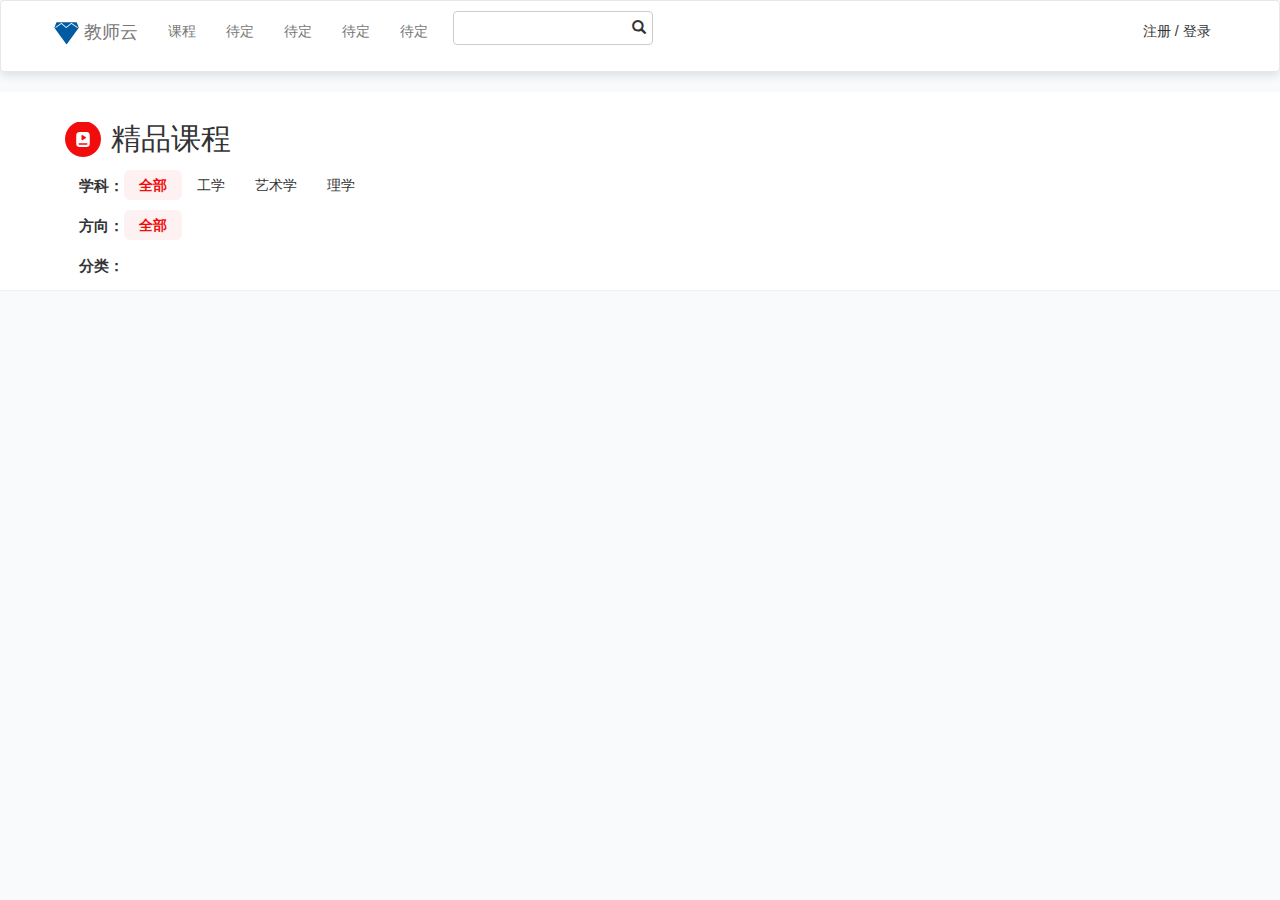
<file: classes.html>
<!DOCTYPE html>
<html>

<head>
    <meta charset="utf-8" />
    <meta http-equiv="X-UA-Compatible" content="IE=edge">
    <title>Page Title</title>
    <meta name="viewport" content="width=device-width, initial-scale=1">
    <link rel="stylesheet" href="./lib/bootstrap/css/bootstrap.min.css">
    <link rel="stylesheet" href="./css/public.css">
    <link rel="stylesheet" href="./css/classes.css">
</head>

<body>
    <nav class="navbar navbar-default" id="navigate">
        <div class="container-fluid">
            <!-- Brand and toggle get grouped for better mobile display -->
            <div class="navbar-header">
                <button type="button" class="navbar-toggle collapsed" data-toggle="collapse" data-target="#bs-example-navbar-collapse-1"
                    aria-expanded="false">
                    <span class="sr-only">Toggle navigation</span>
                    <span class="icon-bar"></span>
                    <span class="icon-bar"></span>
                    <span class="icon-bar"></span>
                </button>
                <a class="navbar-brand" href="./home.html"><img src="./img/main_logo.png" class="logo"> 教师云</a>
            </div>

            <!-- Collect the nav links, forms, and other content for toggling -->
            <div class="collapse navbar-collapse" id="bs-example-navbar-collapse-1">
                <ul class="nav navbar-nav">
                    <li><a href="./classes.html">课程</a></li>
                    <li><a href="#">待定</a></li>
                    <li><a href="#">待定</a></li>
                    <li><a href="#">待定</a></li>
                    <li><a href="#">待定</a></li>

                </ul>
                <div class="searchBox hidden-xs hidden-sm">
                    <input type="text" class="search">
                    <span class="glyphicon glyphicon-search"></span>
                </div>
                <div class="sginBox">
                    <p data-toggle="modal" data-toggle="modal" data-target=".bs-example-modal-sm">注册 / 登录</p>
                </div>

            </div>
        </div>
    </nav>

    <div class="classesBox">
        <h2><img src="./img/v.png"> 精品课程</h2>
        <div class="" id="xueke">
            <ul>
                <span>学科：</span>
                <span class="choose" id='0'>全部</span>
            </ul>
        </div>

        <div class="" id="fangxiang">
            <ul><span>方向：</span>
                <span class="choose" id='0'>全部</span>
            </ul>
        </div>

        <div class="" id="fenlei">
            <ul><span>分类：</span>
                <span>&nbsp;</span>
            </ul>
        </div>

        <button type="button" class="btn btn-default hidden-md hidden-lg" id="cancel">完成</button>

    </div>
    <div class="container" id="courseBox">
        <div class="sort">
            <!-- <span class="sapnHorver">最热</span>
            <span>最新</span> -->
            <span id="moreIcon" class="glyphicon glyphicon-backward hidden-md hidden-lg" style="float: right;"></span>
        </div>
        <div class="row">

            <!-- <div class="col-md-3 box">
                <a href="">
                    <img src="./img/t1.jpg">
                    <div>
                        <h4>Vue2.5开发去哪儿网App 从零基础入门到实战项目</h3>
                            <p>待定</p>
                    </div>
                </a>
            </div> -->

        </div>
    </div>
    <div class="container" id="fenye">
        <!-- <nav aria-label="...">
            <ul class="pagination">
                <li class="disabled">
                    <span>
                        <span aria-hidden="true">&laquo;</span>
                    </span>
                </li>
                <li class="active">
                    <span>1</span>
                </li>

                <li class="disabled">
                    <span>
                        <span aria-hidden="true">&laquo;</span>
                    </span>
                </li>
            </ul>
        </nav> -->
    </div>




    <script src="./lib/jquery/jquery.min.js"></script>
    <script src="./lib/bootstrap/js/bootstrap.min.js"></script>
    <script src="./config.js/config.js"></script>
    <script src="./js/public.js"></script>
    <script src="./js/classes.js"></script>
</body>

</html>
</file>
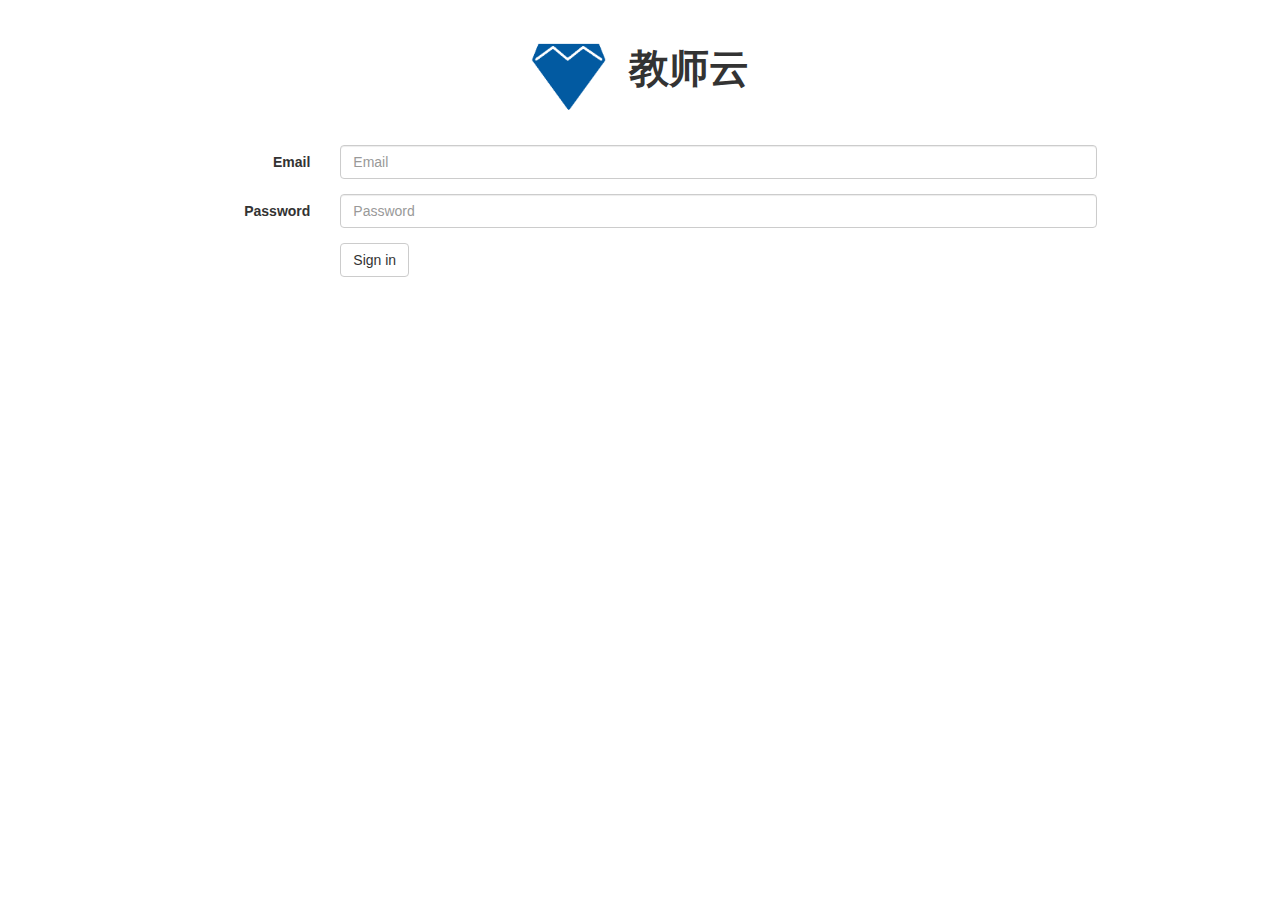
<file: findPWD.html>
<!DOCTYPE html>
<html>

<head>
    <meta charset="utf-8" />
    <meta http-equiv="X-UA-Compatible" content="IE=edge">
    <title>Page Title</title>
    <meta name="viewport" content="width=device-width, initial-scale=1">
    <link rel="stylesheet" href="./lib/bootstrap/css/bootstrap.min.css">
    <link rel="stylesheet" href="./css/findPWD.css">
</head>

<body>
    <div class="container headerLogo">
        <img src="./img/main_logo.png">
        <span>教师云</span>
    </div>

    <div class="container" id="from">
        <form class="form-horizontal">
            <div class="form-group">
                <label for="inputEmail3" class="col-sm-2 control-label">Email</label>
                <div class="col-sm-10">
                    <input type="email" class="form-control" id="inputEmail3" placeholder="Email">
                </div>
            </div>
            <div class="form-group">
                <label for="inputPassword3" class="col-sm-2 control-label">Password</label>
                <div class="col-sm-10">
                    <input type="password" class="form-control" id="inputPassword3" placeholder="Password">
                </div>
            </div>

            <div class="form-group">
                <div class="col-sm-offset-2 col-sm-10">
                    <button type="submit" class="btn btn-default">Sign in</button>
                </div>
            </div>
        </form>
    </div>
    <script src="./lib/jquery/jquery.min.js"></script>
    <script src="./lib/bootstrap/js/bootstrap.min.js"></script>
    <script src="./config.js/config.js"></script>
</body>

</html>
</file>
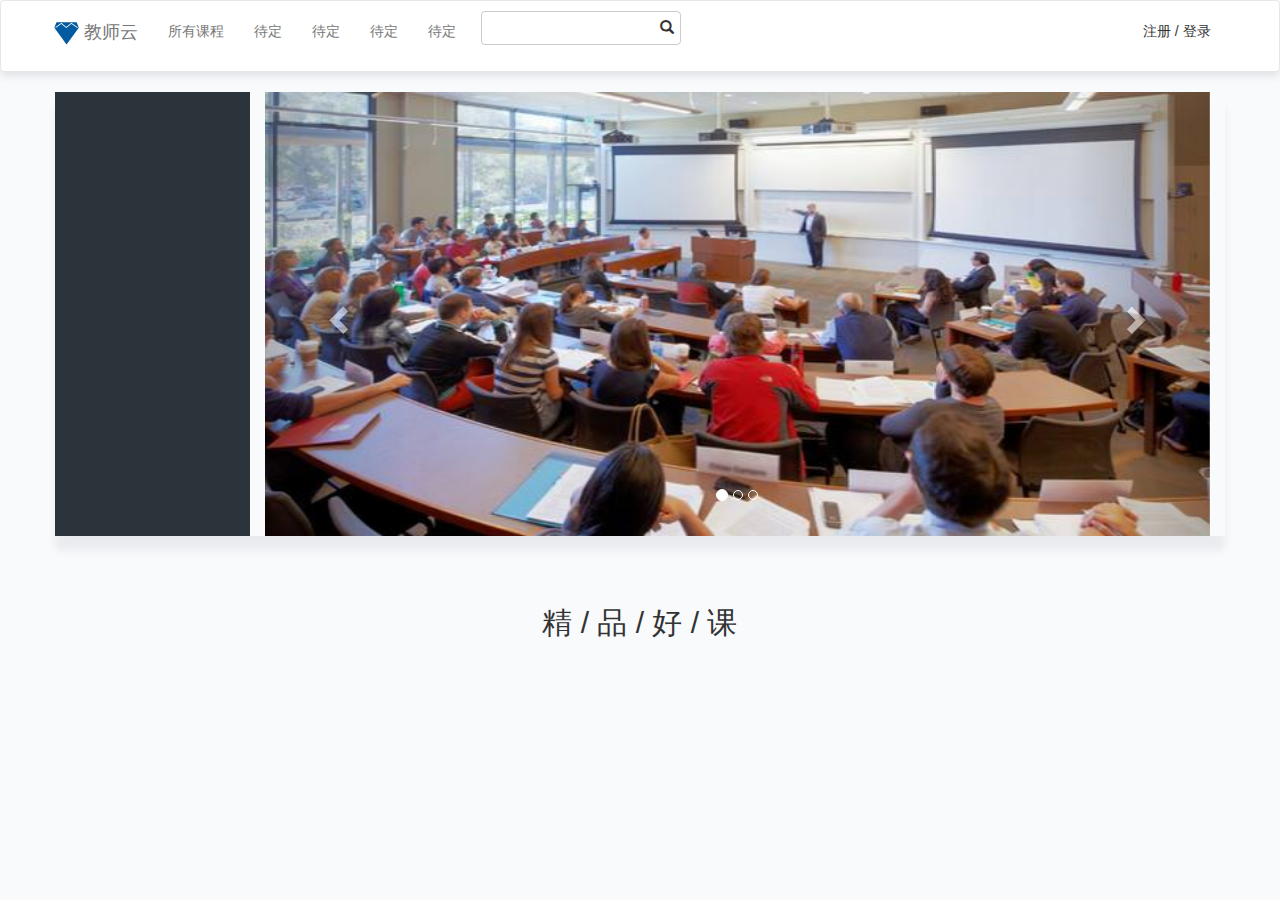
<file: home.html>
<!DOCTYPE html>
<html lang="en">

<head>
    <meta charset="UTF-8">
    <meta name="viewport" content="width=device-width, initial-scale=1.0">
    <meta http-equiv="X-UA-Compatible" content="ie=edge">
    <link rel="stylesheet" href="./lib/bootstrap/css/bootstrap.min.css">
    <link rel="stylesheet" href="./css/public.css">
    <link rel="stylesheet" href="./css/index.css">
    <title>首页</title>
</head>

<body>
    <nav class="navbar navbar-default" id="navigate">
        <div class="container-fluid">
            <div class="navbar-header">
                <button type="button" class="navbar-toggle collapsed" data-toggle="collapse" data-target="#bs-example-navbar-collapse-1"
                    aria-expanded="false">
                    <span class="sr-only">Toggle navigation</span>
                    <span class="icon-bar"></span>
                    <span class="icon-bar"></span>
                    <span class="icon-bar"></span>
                </button>
                <a class="navbar-brand" href="./home.html"><img src="./img/main_logo.png" class="logo"> 教师云</a>
            </div>

            <div class="collapse navbar-collapse" id="bs-example-navbar-collapse-1">
                <ul class="nav navbar-nav">
                    <li><a href="./classes.html">所有课程</a></li>
                    <li><a href="#">待定</a></li>
                    <li><a href="#">待定</a></li>
                    <li><a href="#">待定</a></li>
                    <li><a href="#">待定</a></li>
                </ul>
                <div class="searchBox hidden-xs hidden-sm">
                    <input type="text" class="search">
                    <span class="glyphicon glyphicon-search"></span>
                </div>
                <div class="sginBox">
                    <p data-toggle="modal" data-toggle="modal" data-target=".bs-example-modal-sm">注册 / 登录</p>
                </div>

            </div>
        </div>
    </nav>
    <div class="container" id="carouselBox">
        <div class="row">
            <div class="col-md-2 hidden-xs hidden-sm leftC">
                <ul>
                    <!-- <li><a>语文</a>
                    </li> -->

                </ul>
            </div>
            <div class="col-md-10" style="position:relative">
              
                <div id="carousel-example-generic" class="carousel slide" data-ride="carousel">
                    <ol class="carousel-indicators">
                        <li data-target="#carousel-example-generic" data-slide-to="0" class="active"></li>
                        <li data-target="#carousel-example-generic" data-slide-to="1"></li>
                        <li data-target="#carousel-example-generic" data-slide-to="2"></li>
                    </ol>
                    <div class="carousel-inner" role="listbox">
                        <div class="item active">
                            <img src="./img/t1.jpg">
                        </div>
                    </div>

                    <a class="left carousel-control" href="#carousel-example-generic" role="button" data-slide="prev">
                        <span class="glyphicon glyphicon-chevron-left" aria-hidden="true"></span>
                        <span class="sr-only">Previous</span>
                    </a>
                    <a class="right carousel-control" href="#carousel-example-generic" role="button" data-slide="next">
                        <span class="glyphicon glyphicon-chevron-right" aria-hidden="true"></span>
                        <span class="sr-only">Next</span>
                    </a>
                </div>
            </div>
        </div>

    </div>

    <div class="container" id="courseBox">
        <h2>精 / 品 / 好 / 课</h2>
        <div class="row" id="course">

            <!-- <div class="col-md-3 box">
                <a href="">
                    <img src="./img/t1.jpg">
                    <div>
                        <h4>Vue2.5开发去哪儿网App 从零基础入门到实战项目</h3>
                            <p>待定</p>
                    </div>
                </a>
            </div> -->
        </div>
    </div>
    
    <script src="./lib/jquery/jquery.min.js"></script>
    <script src="./lib/bootstrap/js/bootstrap.min.js"></script>
    <script src="./config.js/config.js"></script>
    <script src="./js/public.js"></script>
    <script src="./js/index.js"></script>
</body>

</html>
</file>
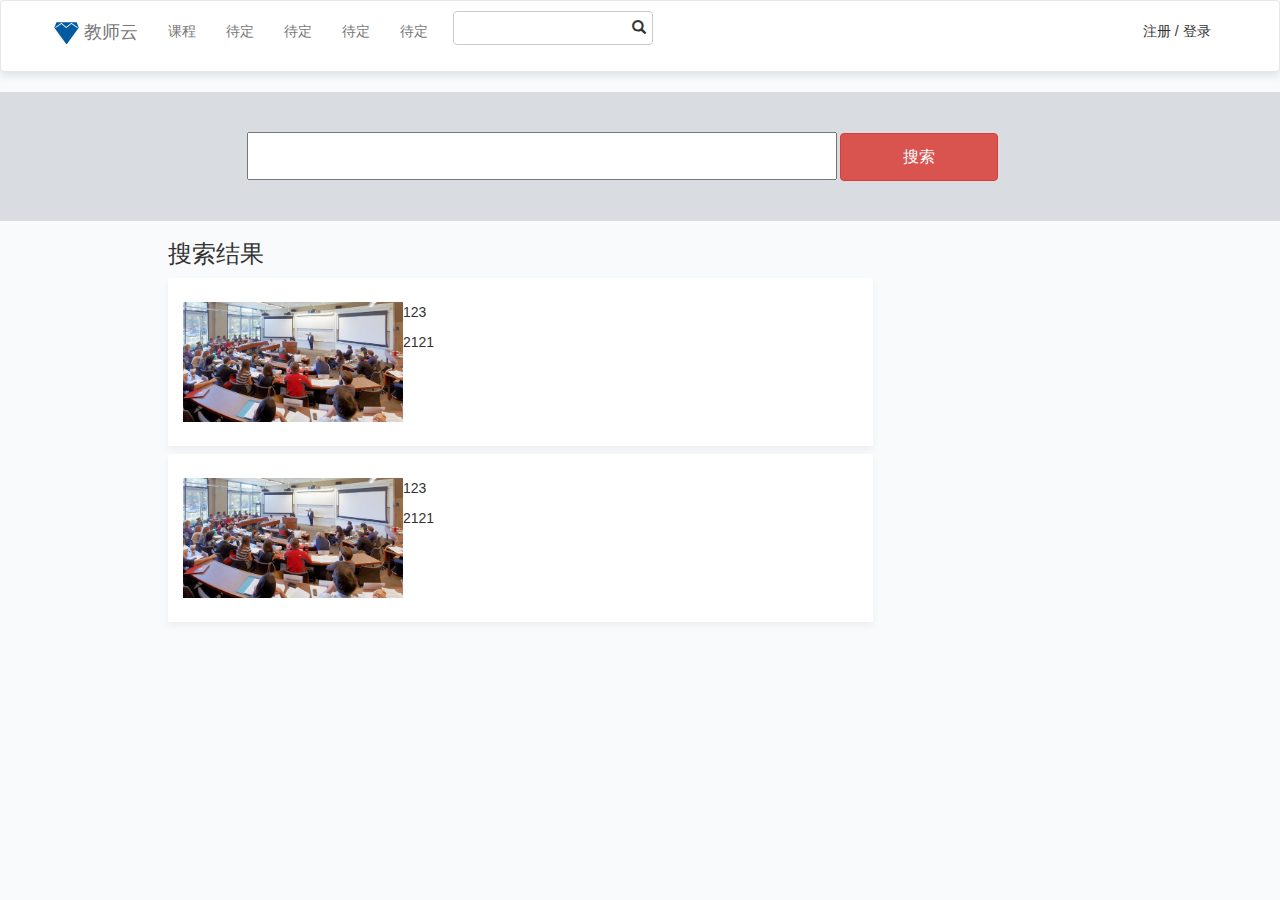
<file: search.html>
<!DOCTYPE html>
<html lang="en">

<head>
    <meta charset="UTF-8">
    <meta name="viewport" content="width=device-width, initial-scale=1.0">
    <meta http-equiv="X-UA-Compatible" content="ie=edge">
    <link rel="stylesheet" href="./lib/bootstrap/css/bootstrap.min.css">
    <link rel="stylesheet" href="./css/public.css">
    <link rel="stylesheet" href="./css/search.css">
    <title>Document</title>
</head>

<body>

    <nav class="navbar navbar-default" id="navigate">
        <div class="container-fluid">
            <!-- Brand and toggle get grouped for better mobile display -->
            <div class="navbar-header">
                <button type="button" class="navbar-toggle collapsed" data-toggle="collapse" data-target="#bs-example-navbar-collapse-1"
                    aria-expanded="false">
                    <span class="sr-only">Toggle navigation</span>
                    <span class="icon-bar"></span>
                    <span class="icon-bar"></span>
                    <span class="icon-bar"></span>
                </button>
                <a class="navbar-brand" href="#"><img src="./img/main_logo.png" class="logo"> 教师云</a>
            </div>

            <!-- Collect the nav links, forms, and other content for toggling -->
            <div class="collapse navbar-collapse" id="bs-example-navbar-collapse-1">
                <ul class="nav navbar-nav">
                    <li><a href="#">课程</a></li>
                    <li><a href="#">待定</a></li>
                    <li><a href="#">待定</a></li>
                    <li><a href="#">待定</a></li>
                    <li><a href="#">待定</a></li>

                </ul>
                <div class="searchBox hidden-xs hidden-sm">
                    <input type="text" class="search">
                    <span class="glyphicon glyphicon-search"></span>
                </div>
                <div class="sginBox">
                    <p data-toggle="modal" data-toggle="modal" data-target=".bs-example-modal-sm">注册 / 登录</p>
                </div>

            </div>
        </div>
    </nav>
    <div style="background: #D9DDE1;">
        <div class="container" id="searchBox">
            <div>
                <input type="text" class="search1">
                <button type="button" class="btn btn-danger mybtn">搜索</button>
            </div>
        </div>
    </div>


    <div class="container course">
        <div class="row">
            <h3>搜索结果</h3>
            <div class="col-md-8 item">
                <img src="./img/t1.jpg" alt="">
                <div class="right">
                    <p>123</p>
                    <p>2121</p>
                </div>
            </div>
            <div class="col-md-8 item">
                <img src="./img/t1.jpg" alt="">
                <div class="right">
                    <p>123</p>
                    <p>2121</p>
                </div>
            </div>
        </div>
    </div>




    <script src="./lib/jquery/jquery.min.js"></script>
    <script src="./lib/bootstrap/js/bootstrap.min.js"></script>
    <script src="./config.js/config.js"></script>
    <script src="./js/public.js"></script>
    <script src="./js/index.js"></script>
</body>

</html>
</file>
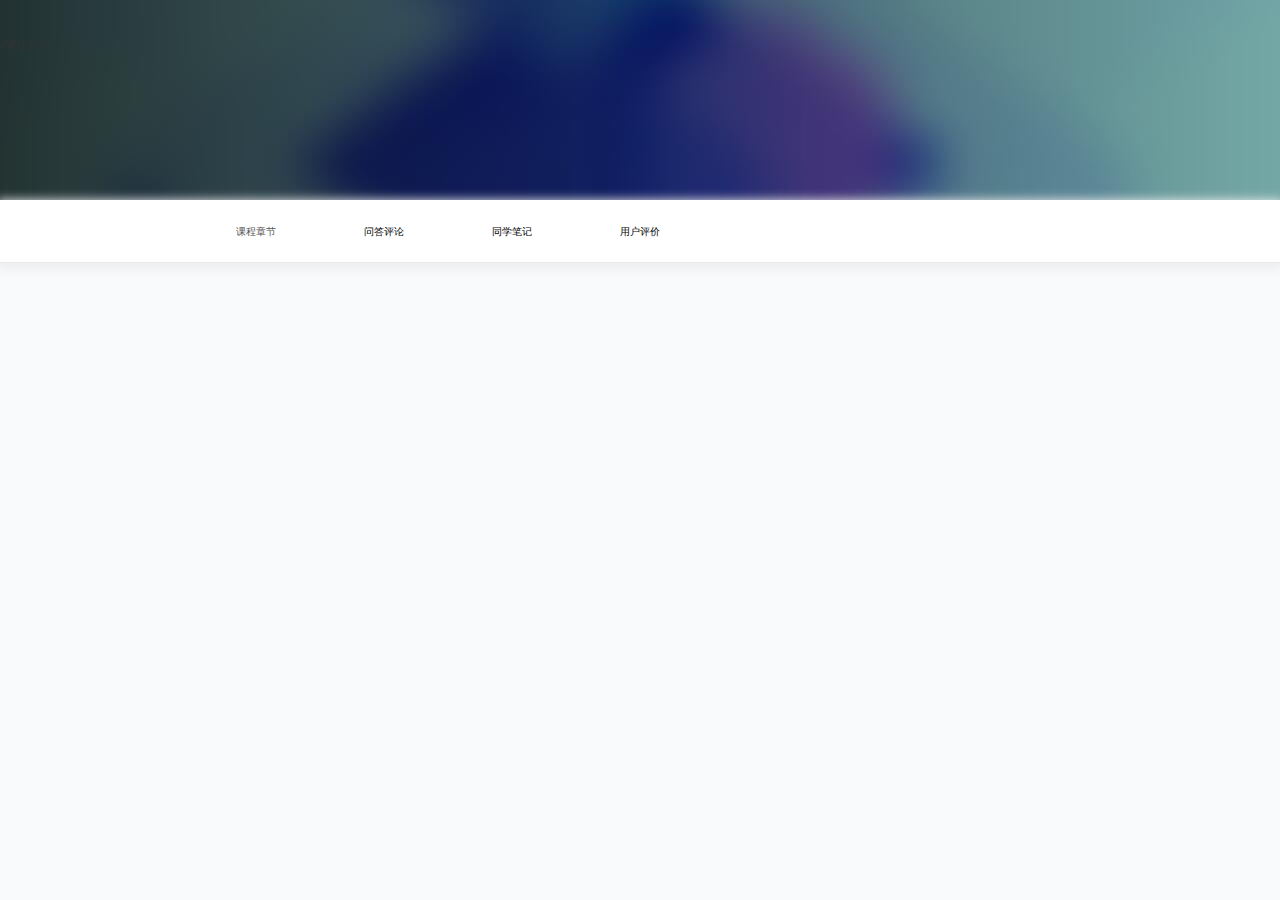
<file: classesDetail/pas.html>
<!DOCTYPE html>
<html>

<head>
	<meta charset="UTF-8">
	<meta http-equiv="X-UA-Compatible" content="IE=edge">
	<meta name="viewport" content="width=device-width, initial-scale=1, user-scalable=no">
	<title></title>
	<link rel="stylesheet" href="./lib/bootstrap/css/bootstrap.css">
	<link rel="stylesheet" href="./css/main.css">
	<script src="./js/jquery-3.3.1.js"></script>
	<!--[if lt IE 9]>
		<script src="lib/html5shiv/html5shiv.min.js"></script>
		<script src="lib/respond/respond.min.js"></script>
		<![endif]-->
</head>

<body>
	<div class="totle">
		<!--头部-->
		<div class="head">
			<!--头部图片上的内容-->
			<div class="head-img" id="courseInfo">
				//课程方向
				<!--<div class="proj1 container">-->
				<!--<span id="" class="col-md-offset-1 pl15"><a>课程</a></span>-->
				<!--<span id="a1">\</span>-->
				<!--<span id="a2">前端开发</span>-->
				<!--<span id="b1">\</span>-->
				<!--<span id="b">HTML/CSS</span>-->
				<!--<span id="b1">\</span>-->
				<!--<span id="b2">入门微信小程序开发</span>-->
				<!--</div>-->
				<!--<h2 class="col-md-offset-2">Java从入门到精通</h2>-->
				<!--<div class="proj container">-->
				<!--<p id="img1" src=""></p>-->
				<!--<span id="up">连胜</span>-->
				<!--<span id="sub">全栈工程师</span>-->
				<!--<span id="a" class="col-sm-offset-3">难度</span>-->
				<!--<span id="a1">中级</span>-->
				<!--<span id="a2">.</span>								-->
				<!--<span id="b">时长</span>-->
				<!--<span id="b1">1时40分</span>-->
				<!--<span id="b2">.</span>-->
				<!--<span id="c">学习人数</span>-->
				<!--<span id="c1">76651</span>-->
				<!--<span id="c2">.</span>-->
				<!--<span id="d">综合测评</span>-->
				<!--<span id="d1">9.3</span>							-->
				<!--</div>-->
			</div>
			<!-- 导航 -->
			<ul class="nav nav-tabs container my" role="tablist">
				<li role="presentation" class="active nav1 col-xs-6 col-sm-3"><a href="#chapterInfo" aria-controls="home" role="tab"
					 data-toggle="tab">课程章节</a></li>
				<li role="presentation" class="nav2 col-xs-6 col-sm-3"><a href="#profileInfo" aria-controls="profile" role="tab"
					 data-toggle="tab">问答评论</a></li>
				<li role="presentation" class="nav3 col-xs-6 col-sm-3"><a href="#messages" aria-controls="messages" role="tab"
					 data-toggle="tab">同学笔记</a></li>
				<li role="presentation" class="nav4 col-xs-6 col-sm-3"><a href="#settings" aria-controls="settings" role="tab"
					 data-toggle="tab">用户评价</a></li>
			</ul>

			<!-- 对应导航内容 -->
			<!--总的课程章节-->
			<div class="container">

				<!--<div class="col-xs-2"></div>-->

				<!--中间内容部分-->
				<div class="tab-content col-xs-12" id="tab-content">
					<div role="tabpanel" class="tab-pane active" id="chapterInfo">
						<!--<div class="chapter">
							<div class="je"> 
								简介：讲解微信小程序的基本知识，如何注册，并开发一个自己的小程序，以及小程序开发过程中部分常见的问题。
							</div>
						</div>			    	
				    	<div class="chapter">
							<a href="javascript:void(0);">
								<h3>
									<strong>第1章 课程介绍</strong>								
								</h3>						
							</a>
							<h6>本章节什么是微信小程序，小程序有哪些宣传方式，小程序官方文档介绍，小程序开发流程，如何注册小程序，
									新建小程序项目，小程序开发工具讲解，小程序代码结构讲解，代码编写-tabbar的配置。
							</h6>
							<ul class="chapter-sub">
								<a href="img/xzpq.mp4" > 
									<li class="chapter-sub-li">
										<i class="glyphicon glyphicon-play-circle"></i> 1-1 使用RecyclerView优雅实现复杂布局
										<p id="start-btn">开始学习</p>
									</li>
								</a>
								
								<a href="img/xzpq.mp4" > 
									<li class="chapter-sub-li">
										<i class="glyphicon glyphicon-play-circle"></i> 1-2 录制到文件、播放文件，实现类似于微信的语音消息发送与播放 
										<p id="start-btn">开始学习</p>
									</li>
								</a>
							</ul>
						</div>
						
						<div class="chapter">
							<a href="javascript:void(0);">
								<h3>
									<strong>第2章 课程介绍</strong>
								</h3>
							</a>
							<h6>本章节什么是微信小程序，小程序有哪些宣传方式，小程序官方文档介绍，小程序开发流程，如何注册小程序，
									新建小程序项目，小程序开发工具讲解，小程序代码结构讲解，代码编写-tabbar的配置。
							</h6>
							<ul class="chapter-sub">
								<a href="/video/13038" > 
									<li class="chapter-sub-li">
										<i class="glyphicon glyphicon-play-circle"></i> 2-1 使用RecyclerView优雅实现复杂布局
										<p id="start-btn">开始学习</p>
									</li>
								</a>
								
								<a href="/video/13038" > 
									<li class="chapter-sub-li" id="stali">
										<i class="glyphicon glyphicon-play-circle"></i> 2-2 录制到文件、播放文件,实现类似于微信的语音消息发送与播放
										<p id="start-btn">开始学习</p>
									</li>
								</a>
							</ul>
						</div>
						
						<div class="chapter" >
							<a href="javascript:void(0);">
								<h3>
									<strong>第3章 课程介绍</strong>								
								</h3>
							</a>
							<h6>本章节什么是微信小程序，小程序有哪些宣传方式，小程序官方文档介绍，小程序开发流程，如何注册小程序，
									新建小程序项目，小程序开发工具讲解，小程序代码结构讲解，代码编写-tabbar的配置。
							</h6>
							<ul class="chapter-sub">
								<a href="/video/13038" > 
									<li class="chapter-sub-li" >
										<i class="glyphicon glyphicon-play-circle"></i> 3-1 使用RecyclerView优雅实现复杂布局
										<p id="start-btn">开始学习</p>
									</li>
								</a>
								
								<a href="/video/13038" > 
									<li class="chapter-sub-li" >
										<i class="glyphicon glyphicon-play-circle"></i> 3-2 录制到文件、播放文件，实现类似于微信的语音消息发送与播放 
										<p id="start-btn">开始学习</p>
									</li>
								</a>
								
								<a href="/video/13038" > 
									<li class="chapter-sub-li">
										<i class="glyphicon glyphicon-play-circleo"></i> 3-3 录制到文件、播放文件，实现类似于微信的语音消息发送与播放
										<p id="start-btn">开始学习</p>
									</li>
								</a>
								
							</ul>
						</div>-->
					</div>

					<!--问答评论-->
					<div role="tabpanel" class="tab-pane" id="profileInfo">
						<div class="comenList" id="comenList">
							<!--<div class="comment clearfix">-->
							<!--<div class="comment-header"><img class="lecturer-uimg" src="img/8557d9147db98a0.jpg"></div>-->
							<!--<div class="comment-main">-->
							<!--<div class="user-name">我是张三</div>-->
							<!--<div class="comment-content">这门课真实用！</div>-->
							<!--<div class="comment-footer"><span id="lesson">hsjj</span><span>时间：2016-12-05</span></div>-->
							<!--</div>-->
							<!--</div>-->

							<!--<div class="comment clearfix">-->
							<!--<div class="comment-header"><img class="lecturer-uimg" src="img/8557d9147db98a0.jpg"></div>-->
							<!--<div class="comment-main">-->
							<!--<div class="user-name">我是张三</div>-->
							<!--<div class="comment-content">这门课真实用！一个列表嵌套好多种布局的时候，用recyclerview控件优雅实现，效率果然提高不少，老板肯定又会夸我，啊哈哈！！！</div>-->
							<!--<div class="comment-footer">时间：2016-12-05-->
							<!--</div>-->
							<!--</div>-->
							<!--</div>		-->
						</div>

					</div>
					<!--同学笔记-->
					<div role="tabpanel" class="tab-pane" id="messages">

						333
					</div>
					<!--用户评价-->
					<div role="tabpanel" class="tab-pane" id="settings">444</div>
				</div>

				<!--<div class="col-xs-2"></div>	-->
			</div>
		</div>
	</div>

	<script src="./lib/jquery/jquery.js"></script>
	<script src="./lib/bootstrap/js/bootstrap.js"></script>
	<script src="../config.js/config.js"></script>
	<script src="./js/main.js"></script>
	<script src="./js/pas.js"></script>
</body>

</html>
</file>
<file: css/public.css>
body {
    background-color: #F8FAFC;
}

li {
    list-style: none;
}

a {
    text-decoration: none !important;
}

/********** 修改的boostrap样式***************/
.modal-header {
    padding: 0;
    padding-left: 20px;
    padding-top: 10px;
}

.modal-dialog {
    width: 350px !important;
}

/**************************/

/**********复用单体样式*************/
.activeS {
    color: red;
    border-bottom: 1px solid red;
}

.none {
    display: none;
}

.show {
    display: block;
}

/***********************/


#navigate {
    background-color: #fff;
    box-shadow: 0 4px 8px 0 rgba(7, 17, 27, .1);
    padding: 5px 3%;
}

#navigate .logo {
    width: 25px;
    height: 25px;
    display: inline-block;
}

#navigate .searchBox {
    display: inline-block;
    position: relative;
    padding-left: 10px;
    padding-top: 5px;
}

#navigate .search {
    border: 1px solid #ccc;
    border-radius: 4px;
    line-height: 30px;
    width: 200px;
}

.searchBox span {
    position: relative;
    right: 25px;
    cursor: pointer;
}

.sginBox {
    float: right;
    line-height: 50px;
}

.sginBox p {
    cursor: pointer;
}



#myModal span {
    width: 80px;
    height: 40px;
    line-height: 40px;
    display: inline-block;
    text-align: center;

}

.mybtn {
    width: 100%;
}

#myModal p {
    text-align: center;
    text-decoration: none;
}

#myModal a {
    color: red;
    text-decoration: none;
}


#courseBox .box {
    padding: 15px;

}

#courseBox h2 {
    text-align: center;
}

#courseBox img {
    width: 100%;
}

#courseBox .row .box a {
    color: black;
}

@media screen and (max-width: 450px) {
    #courseBox .row .box a {
        display: flex;
        color: black;
    }

    #courseBox .row .box div {
        padding: 0 15px;
    }

    #courseBox .row img {
        width: 100px;
        height: 100px;
    }

}
</file>
<file: css/classes.css>
.classesBox {
    background-color: #fff;
    border-bottom: 1px solid #edf1f2;
    padding: 0 5%;
}

.classesBox h2 {
    margin-top: 0;
    padding-top: 30px;
}

.classesBox ul {
    display: flex;
    flex-wrap: wrap;
    padding-left: 60px;
    position: relative;
}

.classesBox ul li {
    padding: 5px 15px;
    cursor: pointer;
}

.classesBox ul span {
    padding: 5px 15px;
    cursor: pointer;
}

.classesBox ul span:nth-child(1) {
    font-weight: bold;
    font-size: 15px;
    position: absolute;
    left: 0;
}



.sort {
    padding-top: 10px;
}

.sort span {
    display: inline-block;
    color: #1c1f21;
    width: 48px;
    height: 24px;
    text-align: center;
    line-height: 24px;
}

.sapnHorver {
    background: #9199a1;
    color: #FFFFFF !important;
    cursor: default;
    border-radius: 12px;
}

.mobileS {
    width: 90%;
    position: absolute;
    top: 0;
    bottom: 0;
    right: -83%;
    z-index: 99;
    background-color: #fff;
    padding-top: 10px;
    padding-left: 30px;
    height: 100vh;
    display: none;
}

.courseBox .row a {
    color: #1c1f21 !important;
}

.mobileS span {
    float: left;
    padding: 8px 15px;
    border: 1px solid #edf1f2;
    font-size: 12px;
    border-radius: 10px;
    margin-right: 10px;
}

.mobileS div {
    float: left;
    margin-top: 10px;
}

.f {
    margin-left: 10px;
}

.foot button {
    width: 40%;
    height: 40px;
}

.foot {
    width: 100%;
    position: fixed;
    bottom: 30px;
}

.choose {
    background: rgba(242, 13, 13, .06);
    border-radius: 6px;
    font-weight: 700;
    color: #F20D0D;
}

#cancel {
    width: 40%;
    height: 40px;
    display: block;
    margin: 0 auto;
    background-color: red;
    color: white;
}

.box {
    height: 300px !important;
}
.pagination{
    position: absolute;
    left: 50%;
    transform: translateX(-50%);
}
@media screen and (max-width: 450px) {
    .classesBox {
        position: absolute;
        right: -90%;
        width: 90%;
        height: 80vh;
        z-index: 99;
        display: none;
    }

    .box {
        height:auto !important;
    }

}
</file>
<file: css/findPWD.css>
.headerLogo img {
    width: 75px;
    height: 75px;
}
.headerLogo{
    display: flex;
    justify-content: center;
    margin-top: 40px;
}
.headerLogo span{
    font-size: 40px;
    font-weight: bold;
    padding-left: 2%;
}
#from{
    padding: 30px 10%;
}
</file>
<file: css/index.css>
#carousel-example-generic img {
    width: 100%;
    height: 444px;
}

#carouselBox {
    box-shadow: 0 15px 8px 0 rgba(7, 17, 27, .06);
}

#carouselBox .leftC {
    background-color: #2b333b;
    padding: 0;
    height: 444px;
}

#carouselBox .leftC ul {
    padding: 0;
    margin: 0;
}

#carouselBox .leftC li {
    text-align: center;
    cursor: pointer;
}

.hover {
    background-color: rgba(255, 255, 255, .6);
}

.hover a {
    color: white !important;
}

#carouselBox .row .box {
    padding: 0;
    margin: 0;
}

.box a {
    color: #333 !important;
}

#carouselBox .leftC li a {
    color: rgba(255, 255, 255, .6);
    padding: 0 16px;
    border-top-left-radius: 4px;
    border-bottom-left-radius: 4px;
    font-size: 18px;
    display: inline-block;
    height: 74px;
    line-height: 74px;
}



.category {
    position: absolute;
    left: 0;
    z-index: 99;
    width: 70%;
    height: 444px;
    background-color: #fff;
    display: none;
}

.category h3 {
    color: red;
    padding-left: 50px;
    line-height: 40px;
    border-bottom: 1px solid #e3e3ee;
}

.Second {
    display: flex;
    flex-wrap: wrap;
}

.Second li {
    padding: 10px 10px;
}

.Second a {
    color: #666;
}

.scBox {
    position: absolute;
    bottom: 30px;
    padding: 20px;
}
.item{
    cursor: pointer;
}
#courseBox {
    margin-top: 50px;
}

.sc {
    display: flex;
    float: left;
    margin: 15px;
    cursor: pointer;
}

.sc img {
    width: 120px;
    height: 60px;
}
.sc div{
    margin-left: 10px;
}
</file>
<file: css/search.css>
#searchBox {
    padding: 40px 15%;
}

.search1 {
    width: 75%;
    font-size: 16px;
    color: #93999F;
    line-height: 48px;
    height: 48px;

}

.mybtn {
    width: 20%;
    height: 48px;
    line-height: 34px;
    font-size: 16px;
}

.course {
    text-align: left;
    padding-left: 10%;
}

.item {
    display: flex;
    background-color: #fff;
    background: #fff;
    margin-bottom: 8px;
    padding-top: 24px;
    padding-right: 32px;
    padding-bottom: 24px;
    box-shadow: 0 4px 8px 0 rgba(7, 17, 27, .05);
}

.item img {
    width: 220px;
    height: 120px;
}

@media screen and (max-width: 500px) {
    .item img {
        width: 150px;
        height: 80px;
    }

    .course {
        text-align: left;
        padding-left: 5%;
    }
}
</file>
<file: classesDetail/css/main.css>
/*头部*/
body {
	font-size: 10px;
}

.head .head-img {
	width: 100%;
	height: 200px;
	background-image: url(../img/QQ图片20180907200757.jpg);
	padding-top: 3%;
}

.head h2 {
	color: white;
	margin-bottom: 20px;
	font-family: '华文仿宋';
}

.head .nav {
	width: 100%;
	border-bottom: 1px solid #E7E9EB;
	/*margin-top: 13px;*/
	background-color: white;
	padding-left: 15%;
	padding-right: 45%;
	box-shadow: 0 3px 10px 3px #eee;
}

.head .proj {
	color: white;
	position: relative;
}

.head ul li a {
	color: black;
	line-height: 43px;
}

.head ul {
	margin-bottom: 20px;
}

.head ul li a:hover {
	color: red;
}

.nav li {
	border: none;
	text-align: center;
	padding: 0;
}

.nav-tabs>li>a {
	margin-right: 0;
}

.nav1 a:active,
.nav2:active,
.nav3:active,
.nav4:active {
	border: none;
	outline: none;
}

#img1 {
	background-image: url(../img/8557d9147db98a0.jpg);
	width: 40px;
	height: 40px;
	border-radius: 20px;
	position: absolute;
	top: -5px;
	left: 9%;
}

#up {
	position: absolute;
	top: -5px;
	left: 15%;
}

#sub {
	position: absolute;
	top: 13px;
	left: 15%;
}

/*主体*/
body {
	width: 100%;
	background-color: #F8FAFC;
	margin-bottom: 30px;
}

.one,
.two,
.three {
	margin-bottom: 10px;
}

.proj1 a {
	color: #B1C2DA;
	margin-right: 5px;
}

.proj span {
	margin-right: 3px;
}

/*课程章节*/
.chapter {
	padding: 5px 5px 5px 5px;
	border-bottom: 1px solid #eee;
	margin-bottom: 10px;
	border-radius: 3%;
	background-color: white;
	box-shadow: 0 3px 10px 3px #eee;
}

.chapter strong {
	font-size: 16px;
}

.chapter a {
	text-decoration: none;
}

.chapter a li {
	color: #5A5D5E;
}

.chapter h3 {
	color: black;
}

.chapter h6 {
	color: #6F7375;
	line-height: 16px;
}

.chapter .drop-down {
	float: right;
	margin-top: 2px;
	margin-right: 10px;
	color: #93999F;
}

.chapter-sub .chapter-sub-li {
	width: 100%;
	line-height: 40px;
	list-style-type: none;
}

.chapter-sub-title-fff {
	color: #FFF;
}

.chapter-sub .chapter-sub-li:hover {
	background-color: #F1E7E6;
	color: #F14137;
}

.chapter-sub .chapter-sub-li {
	margin-right: 10px;
	color: #777777;
}

#start-btn {
	height: 25px;
	width: 80px;
	float: right;
	line-height: 25px;
	background-color: #F1443D;
	text-align: center;
	color: #FFF;
	margin-top: 8px;
	border-radius: 5px;
	display: none;
}

.follow-btn {
	display: inline-block;
	height: 25px;
	width: 60px;
	line-height: 25px;
	background-color: #06B310;
	text-align: center;
	color: #FFF;
	border-radius: 4px;
}

/*评论start*/

img {
	border: 0;
}

.comment {
	border-bottom: 1px solid #eee;
	margin: 20px 0px;
	min-height: 140px;
	background-color: white;
	display: flex;
	box-shadow: 0 3px 10px 3px #eee;
}


.comment-header {
	float: left;
	width: 70px;
}

.comment-main {
	float: right;
	margin-left: 75px;
	margin-top: 15px;
	justify-content: flex-start
}

.comment-header img {
	width: 40px;
	height: 40px;
	border-radius: 50%;
	float: left;
	margin-top: 10px;
}

.comment-main .user-name {
	font-weight: bold;
	font-size: 14px;
}

.comment-main .comment-content {
	margin-top: 20px;
}

.comment-main .comment-footer {
	margin-top: 15px;
	justify-content: flex-end;
}

.comment-main .comment-footer #lesson {
	margin-right: 230px;
	margin-left: 50px;
}

/*.comment-main .comment-footer a{*/
/*margin-left: 50px;*/
/*display: inline-block;*/
/*color: #93999f;*/
/*}*/
.comment-main .comment-footer a:hover {
	color: #0089D2;
}

.clearfix {
	clear: both;
}

/*评论end*/
@media only screen and (min-width: 768px) {
	.tab-content {
		padding-left: 10%;
		padding-right: 30%;
	}
}

@media only screen and (max-width: 908px) {
	.head .nav {
		padding-right: 30%;
	}
}

@media only screen and (max-width:768px) {
	.head h2 {
		margin-left: 1%;
		font-size: 22px;

	}

	.head .proj {
		padding-left: 8%;
		font-size: 10px;
		padding-top: 2%;
	}

	#up,
	#sub {
		margin-left: 0%;
		margin-top: 0%;
	}

	#a {
		margin-left: 21%;
	}

	#img1 {
		left: 7%;
	}

	.head ul li a {
		line-height: 20px;
	}
}


@media only screen and (max-width: 573px) {
	.head h2 {
		margin-left: 1%;
		font-size: 19px;
		margin-top: 5px;
	}

	.head .proj {
		padding-left: 4%;
		font-size: 10px;
		padding-top: 13%;
	}

	#up,
	#sub {
		margin-left: 8%;
		margin-top: 1%;
	}
}

@media only screen and (max-width: 420px) {
	.head h2 {
		margin-left: 1%;
		font-size: 19px;

	}

	.head .proj {
		padding-left: 3%;
		font-size: 10px;
		padding-top: 13%;
	}

	#up,
	#sub {
		margin-left: 8%;
		margin-top: 2%;
	}

	#a {
		margin-left: 1%;
	}

	.my {
		display: flex;
	}

	.my li {
		width: 25%;
	}

	.head .nav {
		padding: 0;
		margin: 0;
	}

}

@media only screen and (max-width: 320px) {
	.head .proj {
		padding-left: 0%;
		padding-right: 0;
		font-size: 10px;
		padding-top: 18%;
	}

	#up,
	#sub {
		margin-left: 9%;
		padding-right: 0;
		margin-top: 1%;
	}

	.head h2 {
		margin-left: 1%;
		font-size: 18px;
		margin-top: 20px;
	}

	#a {
		padding-left: 0%;
		margin-top: 2%;
	}

	.proj1 {
		padding-left: 0%;
	}
}
</file>
